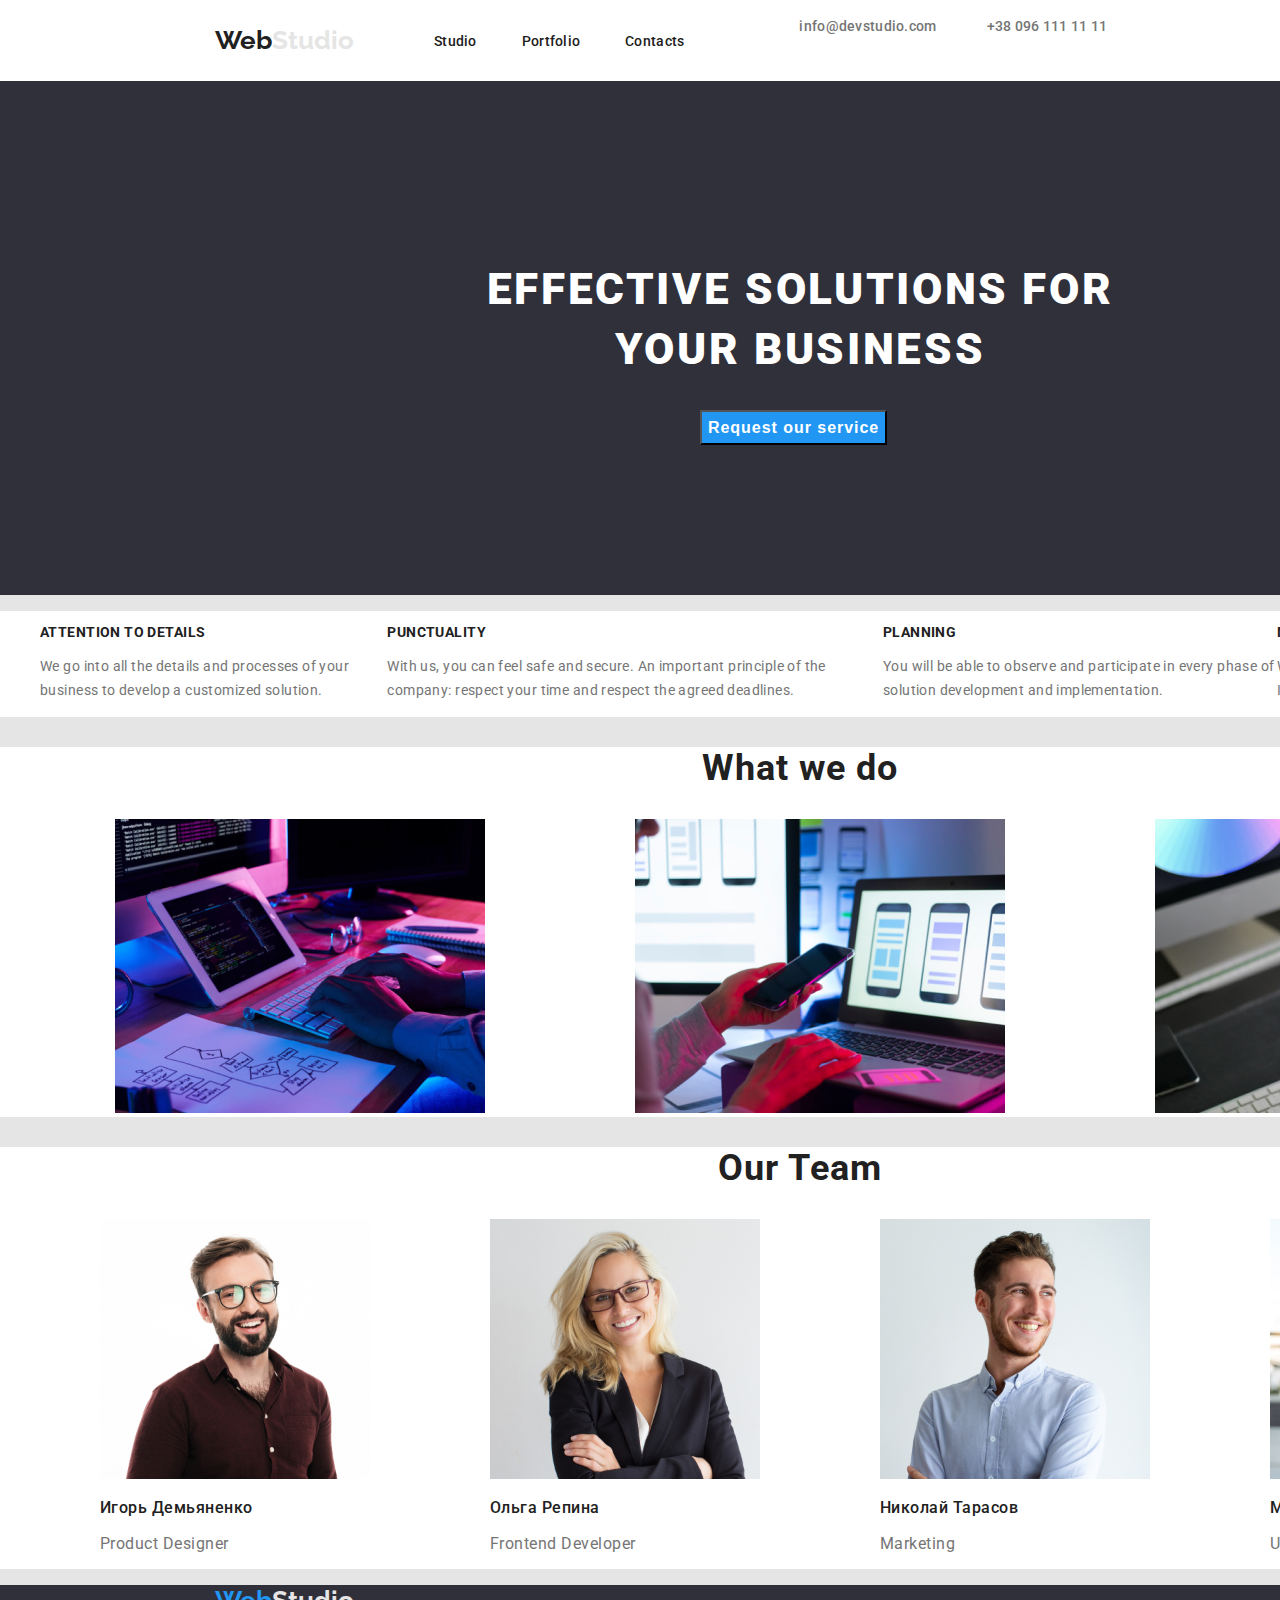
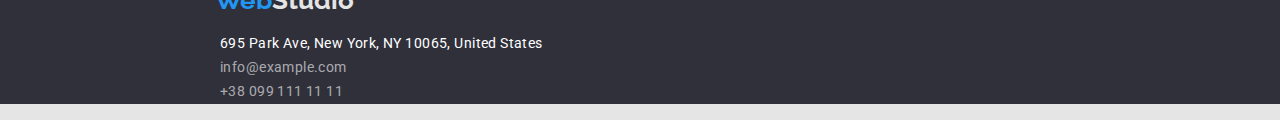
<file: index.html>
<!DOCTYPE html>
<html lang="en">
<head>
    <meta charset="UTF-8">
    <meta http-equiv="X-UA-Compatible" content="IE=edge">
    <meta name="viewport" content="width=device-width, initial-scale=1.0">
    <title>Studio by Ana</title>
    <link rel="preconnect" href="https://fonts.googleapis.com">
    <link rel="preconnect" href="https://fonts.gstatic.com" crossorigin>
    <link href="https://fonts.googleapis.com/css2?family=Raleway:wght@700&family=Roboto:wght@400;500;700;900&display=swap" rel="stylesheet">
    <link rel="stylesheet" href="./css/styles.css">
</head>
<body>

<!-- header -->
<header class="header">
    <nav class="nav">
        <a href="./index.html" class="logo">
            Web<span class="different-color">Studio</span>
        </a>

        <ul class="menu-nav-list">
            <li><a href="./index.html" class="menu-nav">Studio</a></li>
            <li><a href="./portfolio.html" class="menu-nav">Portfolio</a></li>
            <li><a href="" class="menu-nav">Contacts</a></li>
        </ul>
    </nav>
    <ul class="contact-info-list">
        <li><a href="mailto:info@devstudio.com" class="contact-info">info@devstudio.com</a></li>
        <li><a href="tel:+380961111111" class="contact-info">+38 096 111 11 11</a></li>
    </ul>
</header>

<main>
    <!-- banner -->
    <div class="banner">
        <section>
            <h1 class="main-title">EFFECTIVE SOLUTIONS FOR <br> YOUR BUSINESS</h1>
            <button type="button" class="banner-button">Request our service</button>
        </section>
    </div>
    
    <!-- list -->
    <section class="advantages">
        <h2 class="advantages-hidden">Our Advantages</h2>
        <ul class="advantages-list">
            <li>
                <h3 class="advantages-title">Attention to details</h3>
                <p class="advantages-text">We go into all the details and processes of your business to develop a customized solution.</p>
            </li>
            <li>
                <h3 class="advantages-title">Punctuality</h3>
                <p class="advantages-text">With us, you can feel safe and secure. An important principle of the company: respect your time and respect the agreed deadlines.</p>
            </li>
            <li>
                <h3 class="advantages-title">Planning</h3>
                <p class="advantages-text">You will be able to observe and participate in every phase of solution development and implementation.</p>
            </li>
            <li>
                <h3 class="advantages-title">Modern Technologies</h3>
                <p class="advantages-text">We use innovative tools to solve assigned tasks. It's time to simplify work processes.</p>
            </li>
        </ul>
    </section>
    
    <!-- examples -->
    <section class="examples">
        <h2 class="section-title">What we do</h2>
        <ul class="examples-list">
            <li><img src="./images/img1.jpg" alt="изображение рабочего стола" width="370"></li>
            <li><img src="./images/img2.jpg" alt="изображение ноутбука" width="370"></li>
            <li><img src="./images/img3.jpg" alt="изображение айпада" width="370"></li>
        </ul>
    </section>
    
    <!-- team -->
    <section class="team">
        <h2 class="section-title">Our Team</h2>
        <ul class="team-list">
            <li>
                <img src="./images/photo1.jpg" alt="фото Игоря" width="270">
                <h3 class="names">Игорь Демьяненко</h3>
                <p class="positions">Product Designer</p>
            </li>
            <li>
                <img src="./images/photo2.jpg" alt="фото Ольги" width="270">
                <h3 class="names">Ольга Репина</h3>
                <p class="positions">Frontend Developer</p>
            </li>
            <li>
                <img src="./images/photo3.jpg" alt="фото Николая" width="270">
                <h3 class="names">Николай Тарасов</h3>
                <p class="positions">Marketing</p>
            </li>
            <li>
                <img src="./images/photo4.jpg" alt="фото Михаила" width="270">
                <h3 class="names">Михаил Ермаков</h3>
                <p class="positions">UI Designer</p>
            </li>
        </ul>
    </section>
    </main>

<!-- footer -->
<footer class="footer">
    <a href="./index.html" class="logo">
        Web<span class="different-color">Studio</span>
    </a>
    
   <address class="address-bottom">
        <ul>
            <li><a href="" class="address"><span class="address-white">695 Park Ave, New York, NY 10065, United States</span></a></li>
            <li><a href="mailto:info@example.com" class="address">info@example.com</a></li>
            <li><a href="tel:+380991111111" class="address">+38 099 111 11 11</a></li>
        </ul>
   </address>
</footer>

</body>
</html>
</file>
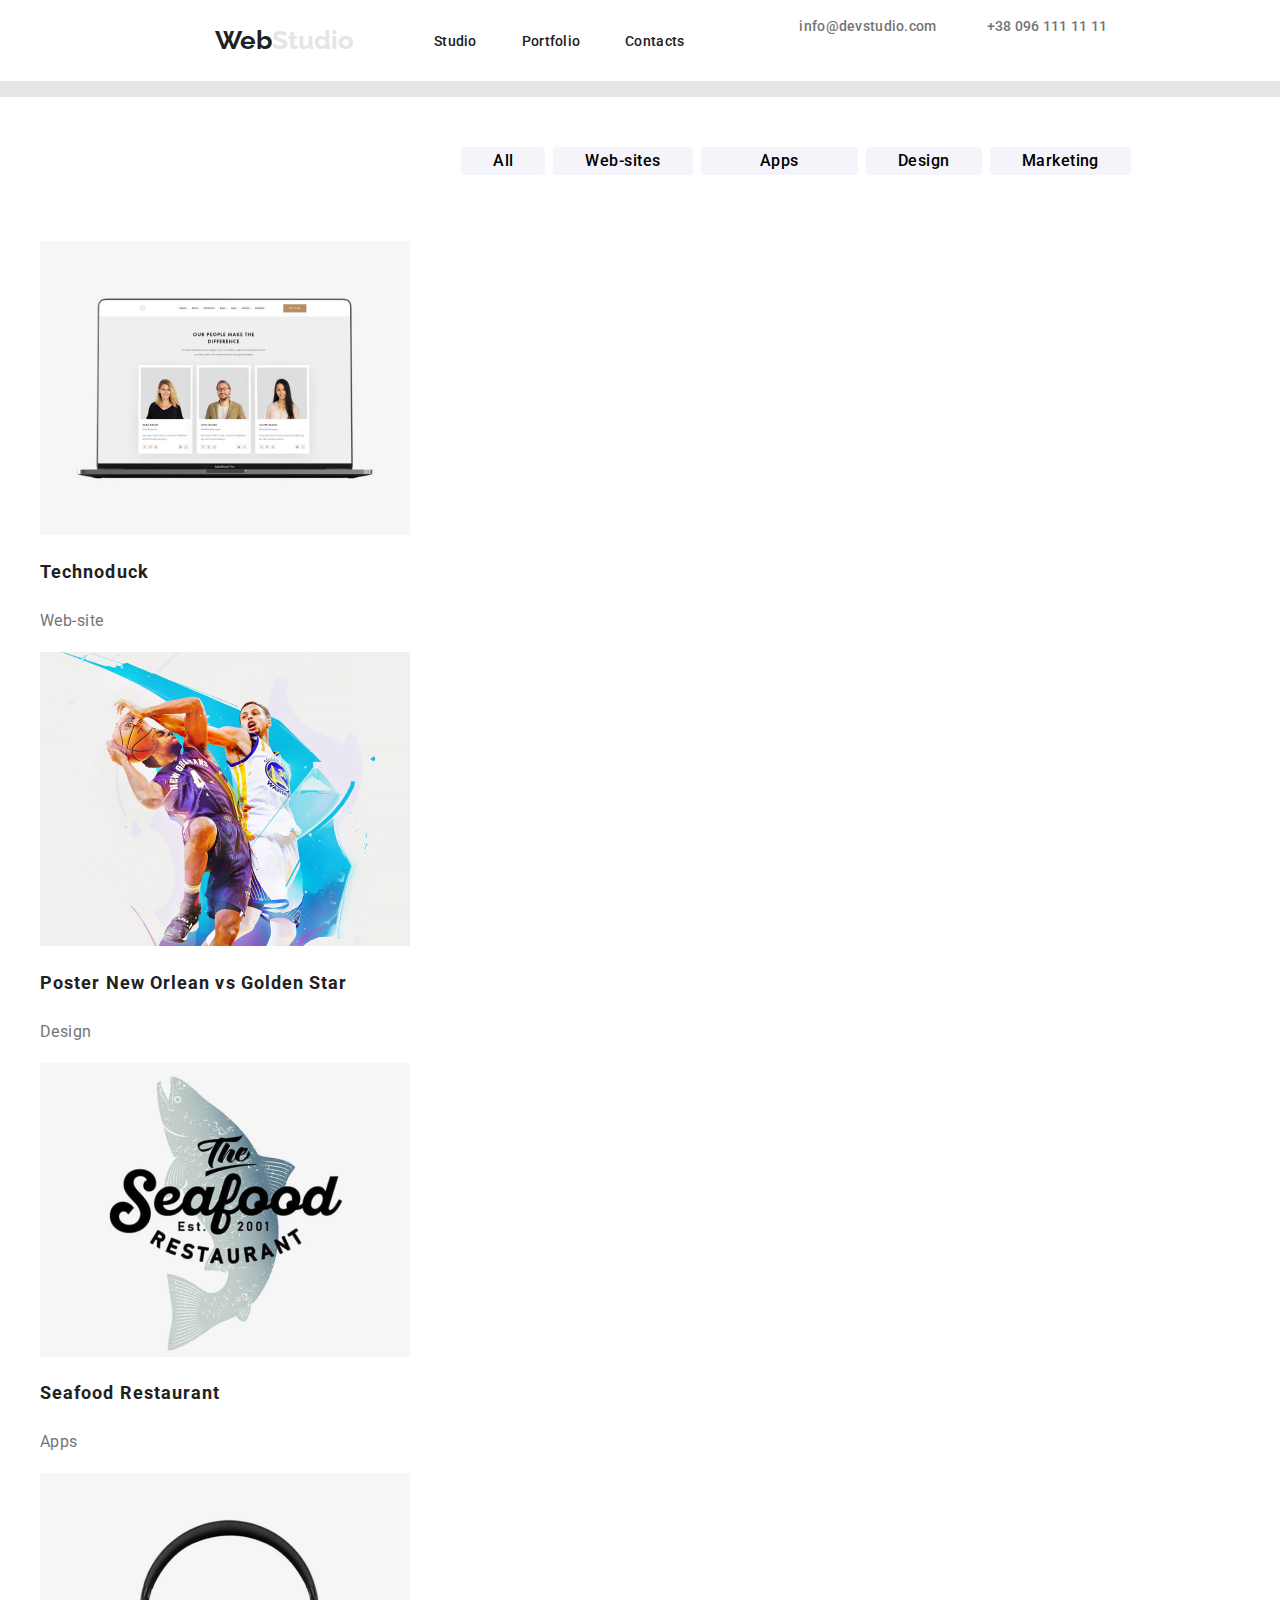
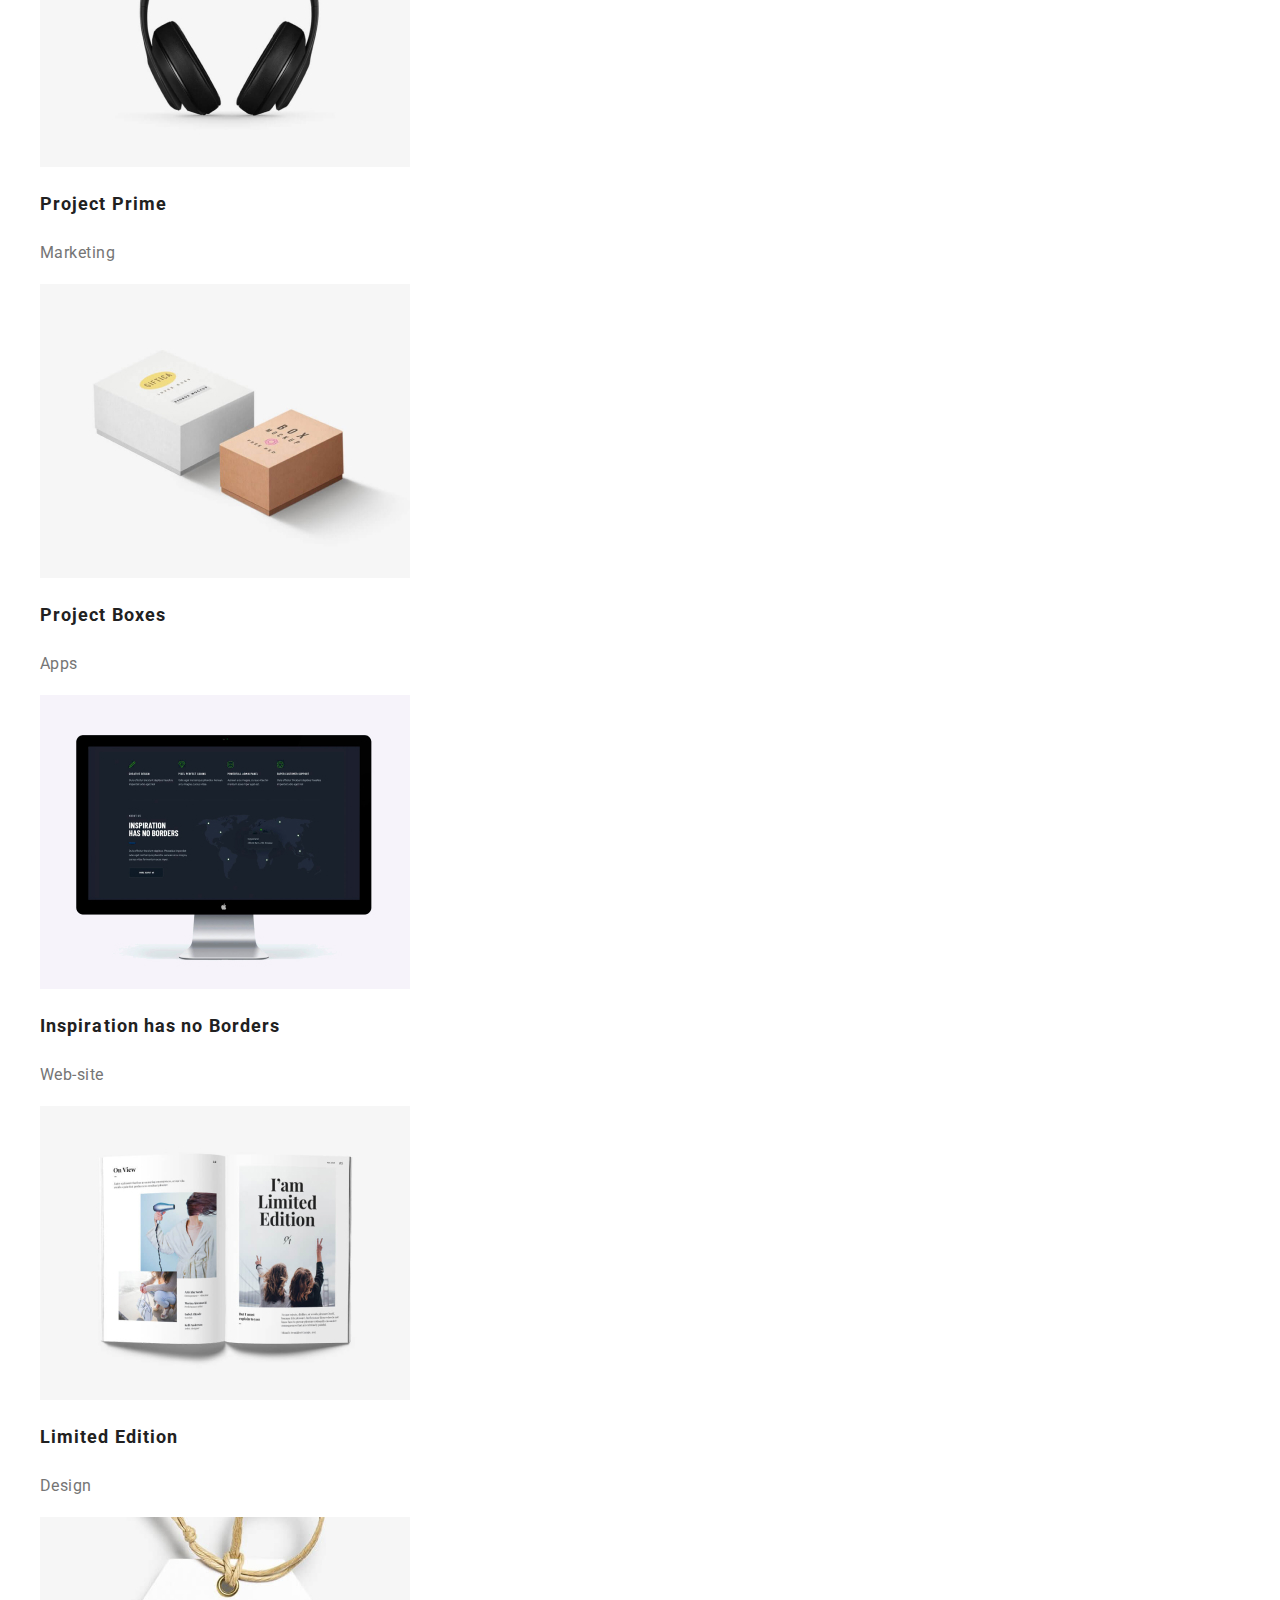
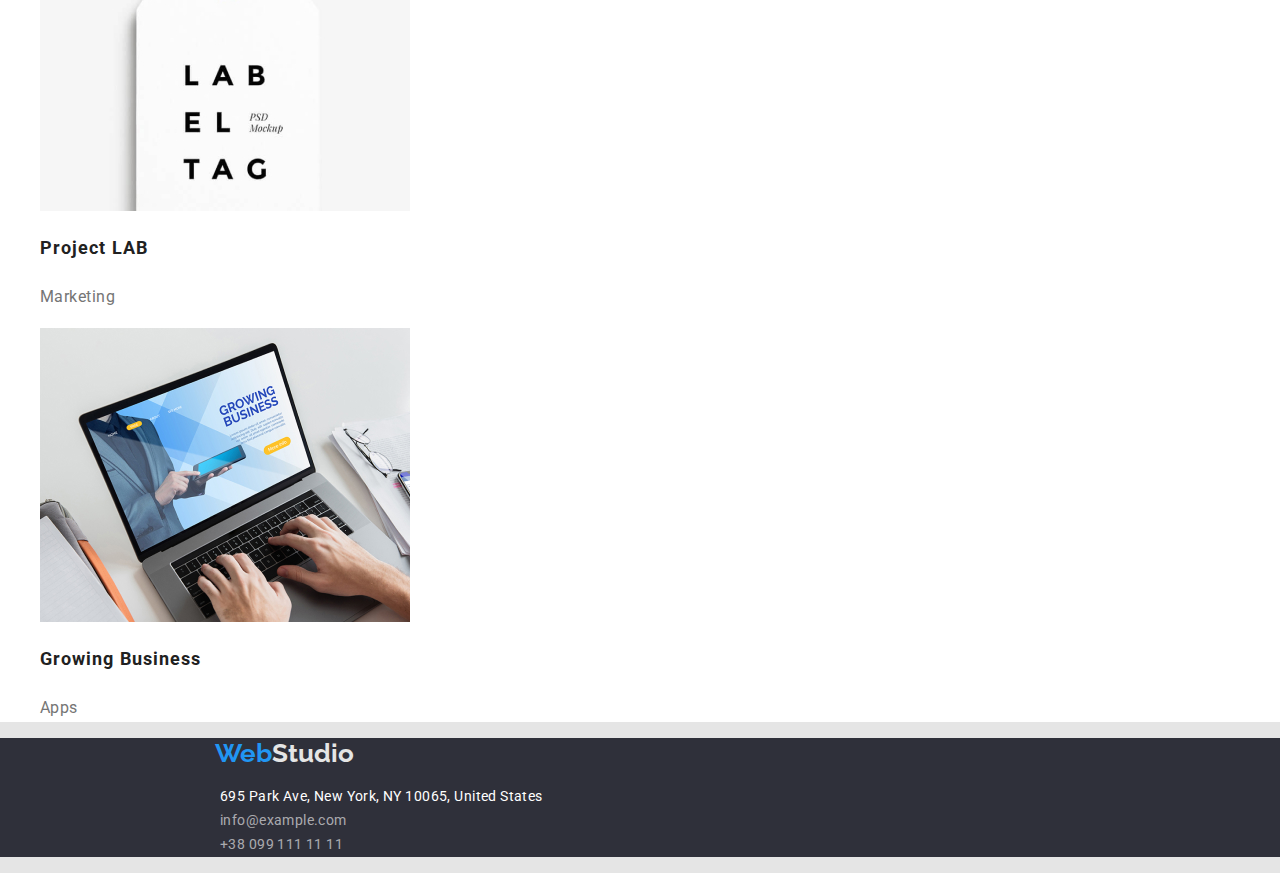
<file: portfolio.html>
<!DOCTYPE html>
<html lang="en">
<head>
    <meta charset="UTF-8">
    <meta http-equiv="X-UA-Compatible" content="IE=edge">
    <meta name="viewport" content="width=device-width, initial-scale=1.0">
    <title>Portfolio by Ana</title>
    <link rel="preconnect" href="https://fonts.googleapis.com">
    <link rel="preconnect" href="https://fonts.gstatic.com" crossorigin>
    <link href="https://fonts.googleapis.com/css2?family=Raleway:wght@700&family=Roboto:wght@400;500;700;900&display=swap" rel="stylesheet">
    <link rel="stylesheet" href="./css/styles.css">
</head>
<body>
<!-- header -->
<header class="header">
    <nav class="nav">
        <a href="./index.html" class="logo">
            Web<span class="different-color">Studio</span>
        </a>

        <ul class="menu-nav-list">
            <li><a href="./index.html" class="menu-nav">Studio</a></li>
            <li><a href="./portfolio.html" class="menu-nav">Portfolio</a></li>
            <li><a href="" class="menu-nav">Contacts</a></li>
        </ul>
    </nav>
    <ul class="contact-info-list">
        <li><a href="mailto:info@devstudio.com" class="contact-info">info@devstudio.com</a></li>
        <li><a href="tel:+380961111111" class="contact-info">+38 096 111 11 11</a></li>
    </ul>
</header>

<!-- main info of the page -->
<main class="portfolio-main">
    <section>
        
        <ul class="button-list">
            <li class="portfolio-button"><button type="button" class="button-color"><span class="text">All</span></button></li>
            <li class="portfolio-button"><button type="button" class="button-color"><span class="text">Web-sites</span></button></li>
            <li class="portfolio-button"><button type="button" class="button-color"><span class="text2">Apps</span></button></li>
            <li class="portfolio-button"><button type="button" class="button-color"><span class="text">Design</span></button></li>
            <li class="portfolio-button"><button type="button" class="button-color"><span class="text">Marketing</span></button></li>
        </ul>

        <ul class="portfolio-list">
            <li class="portfolio-item"><img src="./images/image1.jpg" alt="Laptop" width="370" height="294">
                <h2 class="under-title">Technoduck</h2>
                <p class="what-filter">Web-site</p>
            </li>
            <li class="portfolio-item"><img src="./images/image2.jpg" alt="Basketball Players" width="370" height="294">
                <h2 class="under-title">Poster New Orlean vs Golden Star</h2>
                <p class="what-filter">Design</p>
            </li>
            <li class="portfolio-item"><img src="./images/image3.jpg" alt="Restaurant Poster" width="370" height="294">
                <h2 class="under-title">Seafood Restaurant </h2>
                <p class="what-filter">Apps</p>
            </li>
            <li class="portfolio-item"><img src="./images/image4.jpg" alt="Headphones" width="370" height="294">
                <h2 class="under-title">Project Prime</h2>
                <p class="what-filter">Marketing</p>
            </li>
            <li class="portfolio-item"><img src="./images/image5.jpg" alt="Two Boxes" width="370" height="294">
                <h2 class="under-title">Project Boxes</h2>
                <p class="what-filter">Apps</p>
            </li>
            <li class="portfolio-item"><img src="./images/image6.jpg" alt="Desktop" width="370" height="294">
                <h2 class="under-title">Inspiration has no Borders</h2>
                <p class="what-filter">Web-site</p>
            </li>
            <li class="portfolio-item"><img src="./images/image7.jpg" alt="Magazine" width="370" height="294">
                <h2 class="under-title">Limited Edition</h2>
                <p class="what-filter">Design</p>
            </li>
            <li class="portfolio-item"><img src="./images/image8.jpg" alt="Label Tag" width="370" height="294">
                <h2 class="under-title">Project LAB</h2>
                <p class="what-filter">Marketing</p>
            </li>
            <li class="portfolio-item"><img src="./images/image9.jpg" alt="Person Woking on a Laptop" width="370" height="294">
                <h2 class="under-title">Growing Business</h2>
                <p class="what-filter">Apps</p>
            </li>
        </ul>
    </section>
        
</main>

<!-- footer -->
<footer class="footer">
    <a href="./index.html" class="logo">
        Web<span class="different-color">Studio</span>
    </a>
    
   <address class="address-bottom">
        <ul>
            <li><a href="" class="address"><span class="address-white">695 Park Ave, New York, NY 10065, United States</span></a></li>
            <li><a href="mailto:info@example.com" class="address">info@example.com</a></li>
            <li><a href="tel:+380991111111" class="address">+38 099 111 11 11</a></li>
        </ul>
   </address>
</footer>
</body>
</html>
</file>
<file: css/styles.css>
body {
    font-family: "Roboto", "sans-serif";
    color: var(--text-color);
    background-color: #E5E5E5;
    width: 1600px;
    margin: 0 auto;
}
:root {
    --main-color: #2196F3;
    --text-color: #212121;
}
button {
    cursor: pointer;
}
ul {
    list-style: none;
}
a, a:hover, a:focus, a:active {
    text-decoration: none;
    color: inherit;
}
/* header styling */
.nav, .menu-nav-list, .header, .contact-info-list {
    display: flex;
    flex-direction: row;
}
.logo {
    font-family: "Raleway";
    font-style: normal;
    font-weight: 700;
    font-size: 26px;
    line-height: 1.19;
    padding: 25px 40px 25px 215px;
    color: var(--main-color);
}
.different-color {
    color: #E5E5E5;
}
.logo:hover {
    color: var(--text-color);
}
.menu-nav {
    font-style: normal;
    font-weight: 500;
    font-size: 14px;
    letter-spacing: 0.02em;
    line-height: 1.14;
    padding-right: 45px;
    color: var(--text-color);
}
.menu-nav-list {
    padding-top: 15px;
    padding-right: 30px;
}
.menu-nav:hover, .contact-info:hover, .address:hover {
    color: var(--main-color);
}
.contact-info {
    font-style: normal;
    font-weight: 500;
    font-size: 14px; 
    letter-spacing: 0.02em;
    line-height: 1.14;
    margin-right: 50px;
    color: #757575;   
}
.header {
    background-color: white;
}

/* footer styling */
.address {
    font-style: normal;
    font-weight: 400;
    font-size: 14px;
    letter-spacing: 0.03em;
    line-height: 1.71;
    color: rgba(255, 255, 255, 0.6);
}
.address-bottom {
    padding-left: 180px;
}
.address-white {
    color: white;
}
.address-white:hover {
    color: var(--main-color);
}
.footer {
    background-color: #2F303A;
}


/* studio styling */
.banner {
    padding: 150px;
    background-color: #2F303A;
}
.main-title {
    display: flex;
    justify-content: center;
    text-align: center;
    font-style: normal;
    font-weight: 900;
    font-size: 44px;
    letter-spacing: 0.06em;
    line-height: 1.36;
    color: white;
}
.banner-button {
    font-style: normal;
    font-weight: 700;
    font-size: 16px;
    letter-spacing: 0.06em;
    line-height: 1.87;
    color: white;
    background-color: var(--main-color);
    margin-left: 550px;
}
.banner-button:hover {
    background-color: #F5F4FA;
    color: var(--text-color);
}
.advantages {
    background-color: white;
}
.advantages-hidden {
    display: none;
}
.advantages-title {
    font-style: normal;
    font-weight: 700;
    font-size: 14px;
    letter-spacing: 0.03em;
    line-height: 1.14;
    text-transform: uppercase;
}
.advantages-list, .examples-list, .team-list {
    display: flex;
    flex-direction: row;
    justify-content: space-around;
}
.advantages-text {
    font-style: normal;
    font-weight: 400;
    font-size: 14px;
    letter-spacing: 0.03em;
    line-height: 1.71;
    color: #757575;
}
.examples {
    background-color: white;
}
.section-title {
    font-style: normal;
    font-weight: 700;
    font-size: 36px;
    letter-spacing: 0.03em;
    line-height: 1.17;
}
.section-title {
    display: flex;
    justify-content: center;
}
.team {
    background-color: white;
}
.names {
    font-style: normal;
    font-weight: 500;
    font-size: 16px;
    letter-spacing: 0.03em;
    line-height: 1.18;
}
.positions {
    font-style: normal;
    font-weight: 400;
    font-size: 16px;
    letter-spacing: 0.03em;
    line-height: 1.19;
    color: #757575;
}

/* portfolio styling */
.button-list {
    display: flex;
    flex-direction: row;
    justify-content: center;
    padding: 50px;
}
.portfolio-button {
    padding-right: 8px;
}
.text {
    margin: 6px 26px;
}
.text2 {
    margin: 6px 53px;
}
.button-color {
    font-family: "Roboto";
    font-style: normal;
    font-weight: 500;
    font-size: 16px;
    letter-spacing: 0.03em;
    line-height: 1.62;
    text-align: center;
    background: #F5F4FA;
    border-radius: 4px;
    border-color: #F5F4FA;
    border-style: none;
}
.button-color:hover {
    background-color: var(--main-color);
    color: white;
}
.under-title {
    font-style: normal;
    font-weight: 700;
    font-size: 18px;  
    letter-spacing: 0.06em;
    line-height: 2;
}
.what-filter {
    font-style: normal;
    font-weight: 400;
    font-size: 16px;
    letter-spacing: 0.03em;
    line-height: 1.87;
    color: #757575;
}
.portfolio-main {
    background-color: white;
}
</file>
